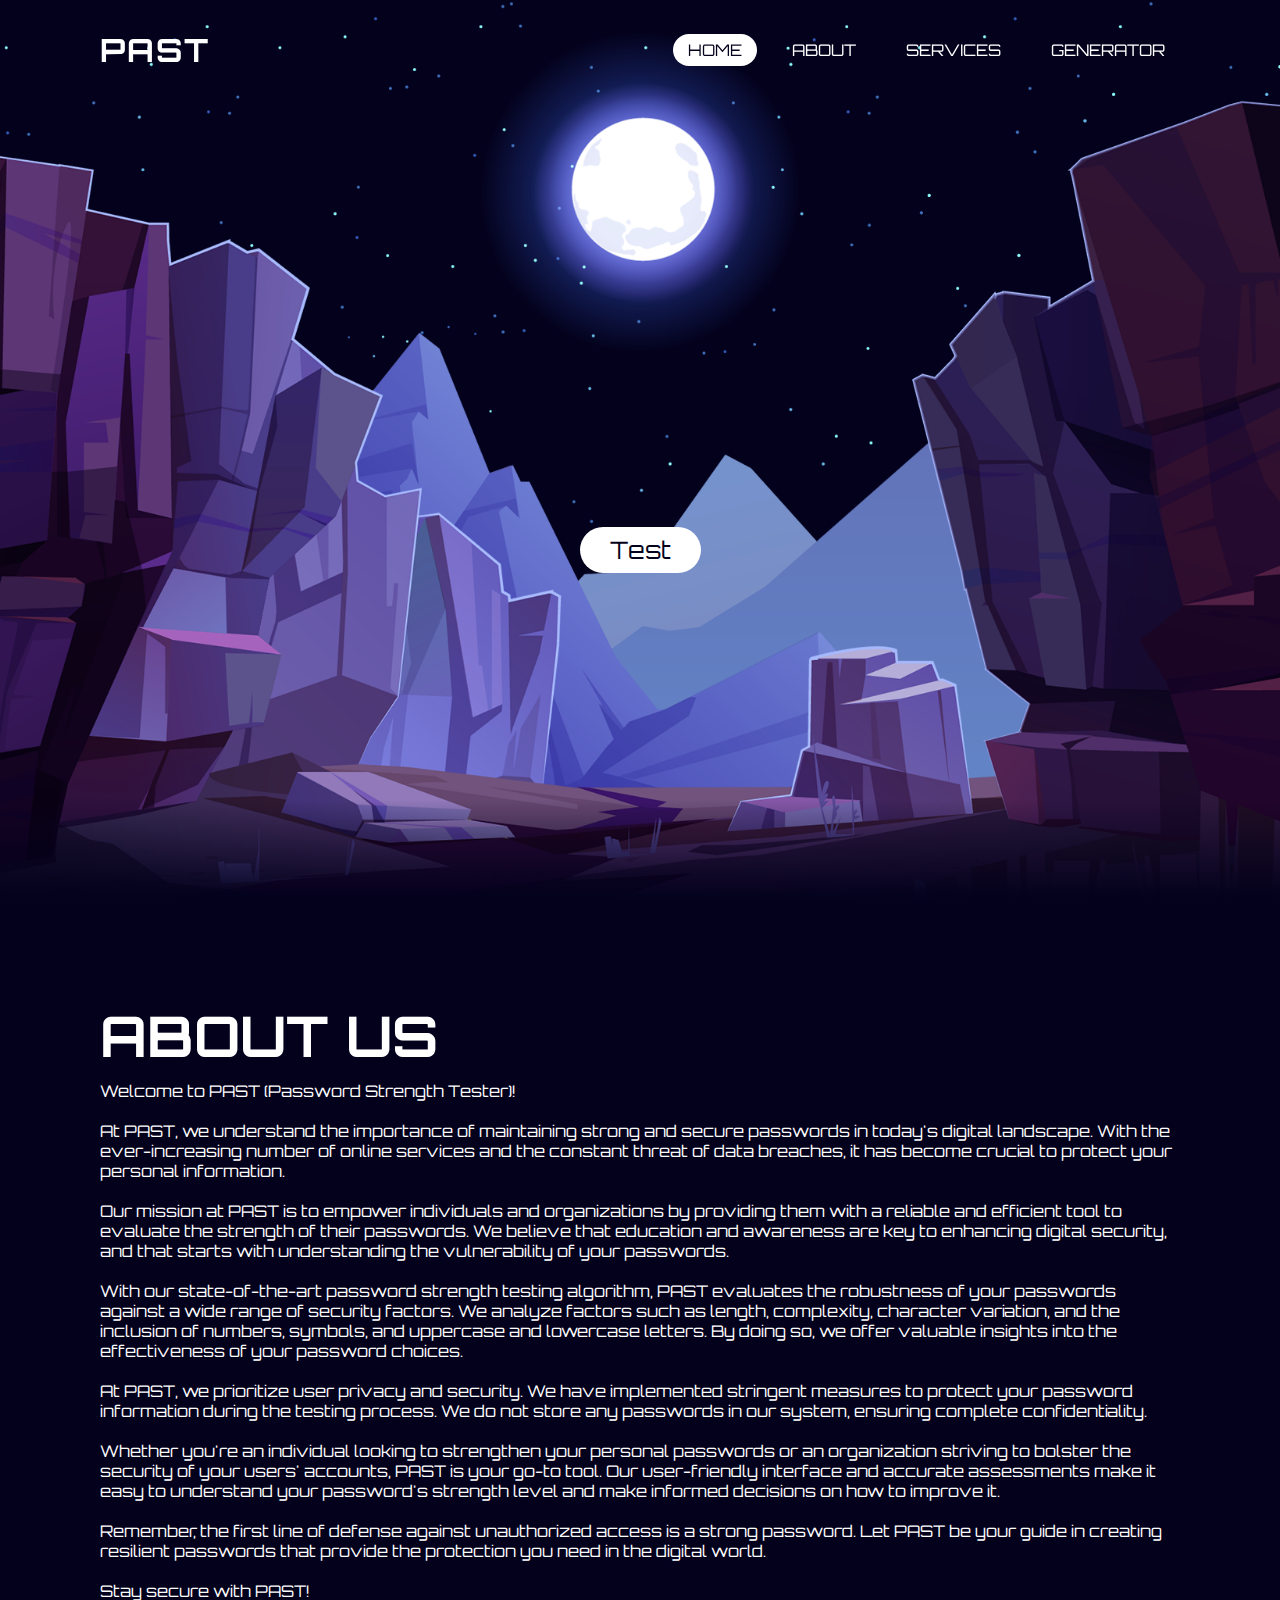
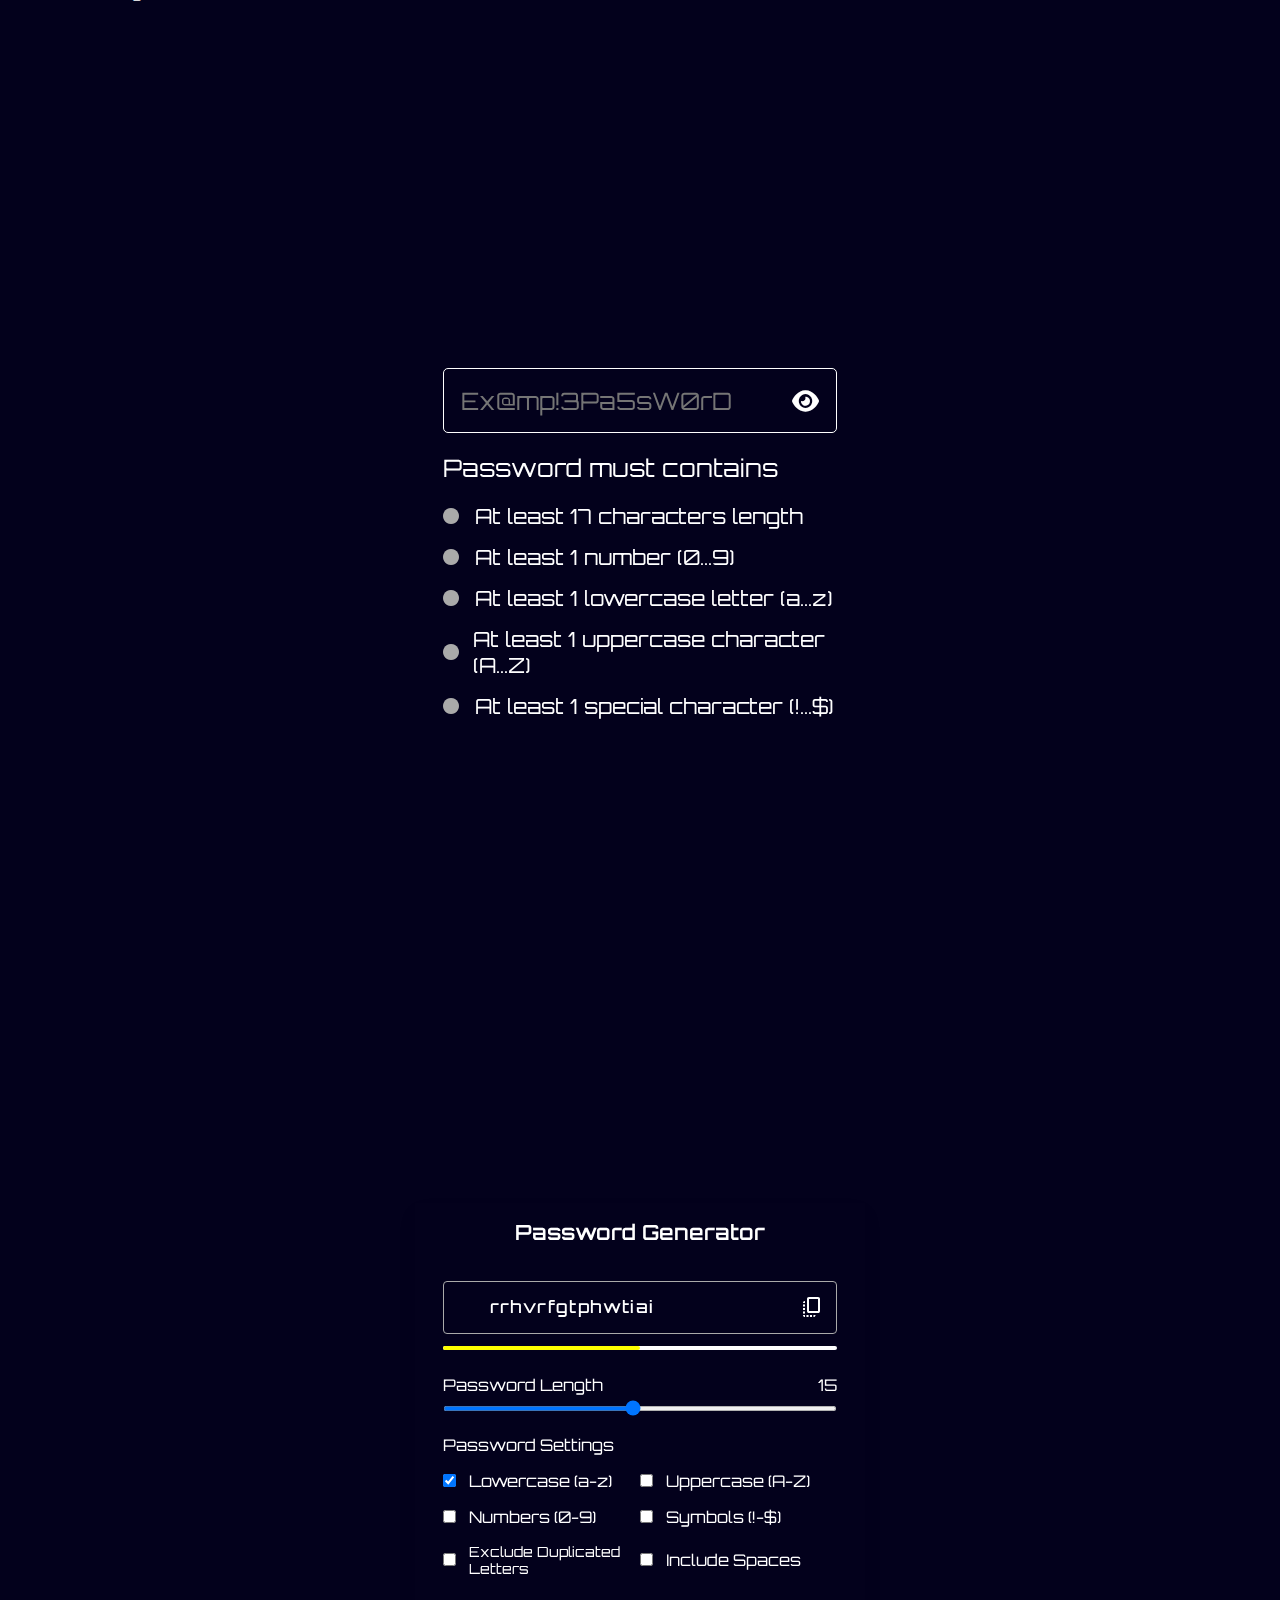
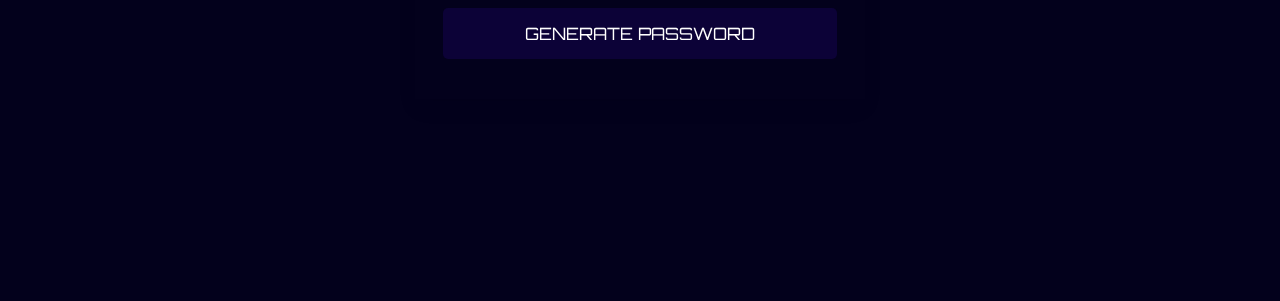
<file: index.html>
<!doctype html>
<html>
    <head>
        <title>Password Strength Tester</title>
        <link rel="stylesheet" type="text/css" href="design.css">
        <link rel="stylesheet" href="https://cdnjs.cloudflare.com/ajax/libs/font-awesome/6.3.0/css/all.min.css"> 
        <link rel="stylesheet" href="https://fonts.googleapis.com/css2?family=Material+Symbols+Outlined:opsz,wght,FILL,GRAD@20..48,100..700,0..1,-50..200" />
        <script src="app.js" defer></script>
    </head>
    <body>
        <header>
            <a href="#" class="logo">PAST</a>
            <ul>
                <li><a href="#" class="active">HOME</a></li>
                <li><a href="#sec">ABOUT</a></li>
                <li><a href="#testnowp">SERVICES</a></li>
                <li><a href="#passgenp">GENERATOR</a></li>
            </ul>
        </header>
        <section>
            <img src="stars.png" id="stars">
            <img src="moon.png" id="moon">
            <img src="mountains_behind.png" id="mountains_behind">
            <h2 id="text">Password Strength Tester</h2>
            <a href="#testnowp" id="btn">Test</a>
            <img src="mountains_front.png" id="mountains_front">
        </section>
        <div class="sec" id="sec">
            <h2>ABOUT US</h2>
            <p>Welcome to PAST (Password Strength Tester)!<br><br>At PAST, we understand the importance of 
            maintaining strong and secure passwords in today's digital landscape. With the ever-increasing 
            number of online services and the constant threat of data breaches, it has become crucial to 
            protect your personal information.<br><br>Our mission at PAST is to empower individuals and 
            organizations by providing them with a reliable and efficient tool to evaluate the strength of 
            their passwords. We believe that education and awareness are key to enhancing digital security, 
            and that starts with understanding the vulnerability of your passwords.<br><br>With our 
            state-of-the-art password strength testing algorithm, PAST evaluates the robustness of your 
            passwords against a wide range of security factors. We analyze factors such as length, complexity, 
            character variation, and the inclusion of numbers, symbols, and uppercase and lowercase letters. 
            By doing so, we offer valuable insights into the effectiveness of your password choices.<br><br>
            At PAST, we prioritize user privacy and security. We have implemented stringent measures to protect
            your password information during the testing process. We do not store any passwords in our system, 
            ensuring complete confidentiality.<br><br>Whether you're an individual looking to strengthen your personal 
            passwords or an organization striving to bolster the security of your users' accounts, PAST is your go-to 
            tool. Our user-friendly interface and accurate assessments make it easy to understand your password's 
            strength level and make informed decisions on how to improve it.<br><br>Remember, the first line of
            defense against unauthorized access is a strong password. Let PAST be your guide in creating 
            resilient passwords that provide the protection you need in the digital world.<br><br>Stay secure 
            with PAST!</p>
        </div>

        <div class="testnowp" id="testnowp">
            <div class="testnow" id="testnow">   
                <div class="pass-field" id="pass-field">
                <input type="password" placeholder="Ex@mp!3Pa5sW0rD" onkeypress="return disallowSpace(event)" autocomplete="new-password" style="color: #fff;">
                    <i class="fa-solid fa-eye"></i>
            </div>
                <div class="content" id="content">
                 <p style="color: #fff;">Password must contains</p>
                    <ul class="requirement-list" id="requirement-list">
                     <li>
                        <i class="fa-solid fa-circle"></i>
                        <span>At least 17 characters length</span>
                     </li>
                     <li>
                        <i class="fa-solid fa-circle"></i>
                        <span>At least 1 number (0...9)</span>
                     </li>
                     <li>
                        <i class="fa-solid fa-circle"></i>
                        <span>At least 1 lowercase letter (a...z)</span>
                     </li>
                     <li>
                        <i class="fa-solid fa-circle"></i>
                        <span>At least 1 uppercase character (A...Z)</span>
                     </li>
                     <li>
                        <i class="fa-solid fa-circle"></i>
                        <span>At least 1 special character (!...$)</span>
                     </li>
                </ul>
            </div>
        </div>
        </div>
        
        <script>
            let stars = document.getElementById('stars');
            let moon = document.getElementById('moon');
            let mountains_behind = document.getElementById('mountains_behind');
            let text = document.getElementById('text');
            let btn = document.getElementById('btn');
            let mountains_front = document.getElementById('mountains_front');
            let header = document.querySelector('header');

            window.addEventListener('scroll',function(){
                let value = window.scrollY;
                stars.style.left = value * 0.25 + 'px';
                moon.style.top = value * 1.05 + 'px';
                mountains_behind.style.left = value * 0.5 + 'px';
                mountains_front.style.left = value * 0 + 'px';
                text.style.marginRight = value * 4 + 'px';
                text.style.marginTop = value * 1.5 + 'px';
                btn.style.marginTop = value * 1.5 + 'px';
                header.style.top = value * 0.5 + 'px';
            })
        </script>

        <div class="passgenp" id="passgenp" style="display: flex; align-items: center; justify-content: center; min-height: 100vh;">
        <div class="passgen">
            <h2 style="text-align: center;">Password Generator</h2>
            <div class="passgenwrapper">
                <div class="passgeninputbox">
                    <input type="text" value="Ex@mp13_PAs5W0rD" disabled>
                    <span class="material-symbols-outlined">copy_all</span>
                </div>
                <div class="passgenindicator"></div>
                <div class="passgenlength">
                    <div class="passgendetails">
                        <label class="passgentitle">Password Length</label>
                        <span>15</span>
                    </div>
                    <input type="range" min="1" max="30" value="15" step="1">
                </div>
                <div class="passgensettings">
                    <label class="passgensettitle">Password Settings</label>
                    <ul class="passgenoptions">
                        <li class="passgenoption">
                            <input type="checkbox" id="passgenlowercase" checked>
                            <label for="passgenlowercase">Lowercase (a-z)</label>
                        </li>
                        <li class="passgenoption">
                            <input type="checkbox" id="passgenuppercase">
                            <label for="passgenuppercase">Uppercase (A-Z)</label>
                        </li>
                        <li class="passgenoption">
                            <input type="checkbox" id="passgennumbers">
                            <label for="passgennumbers">Numbers (0-9)</label>
                        </li>
                        <li class="passgenoption">
                            <input type="checkbox" id="passgensymbols">
                            <label for="passgensymbols">Symbols (!-$)</label>
                        </li>
                        <li class="passgenoption">
                            <input type="checkbox" id="passgenexcdup">
                            <label for="passgenexcdup" style="font-size: 14px;">Exclude Duplicated Letters</label>
                        </li>
                        <li class="passgenoption">
                            <input type="checkbox" id="passgenspaces">
                            <label for="passgenspaces">Include Spaces</label>
                        </li>
                    </ul>
                </div>
                <button class="passgenbtn">Generate Password</button>
            </div>
        </div>
    </div>

    </body>
</html>
</file>
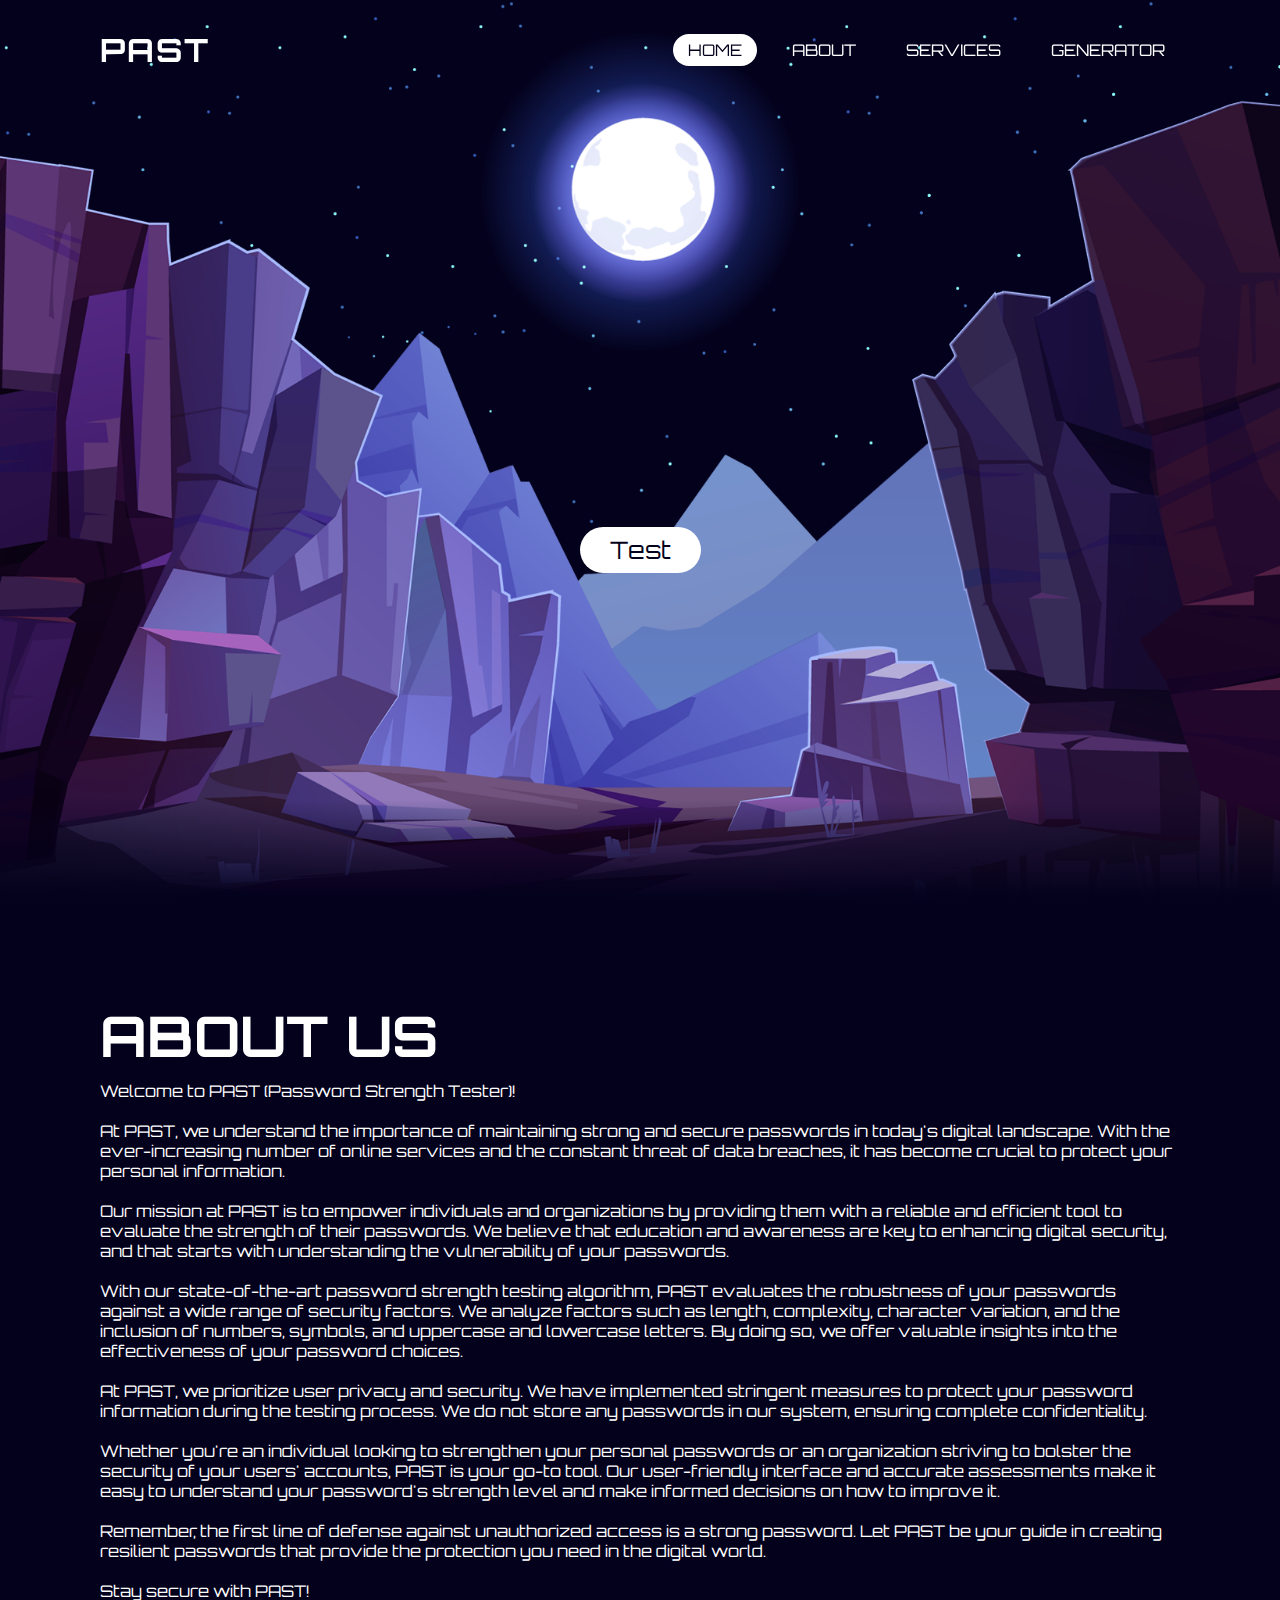
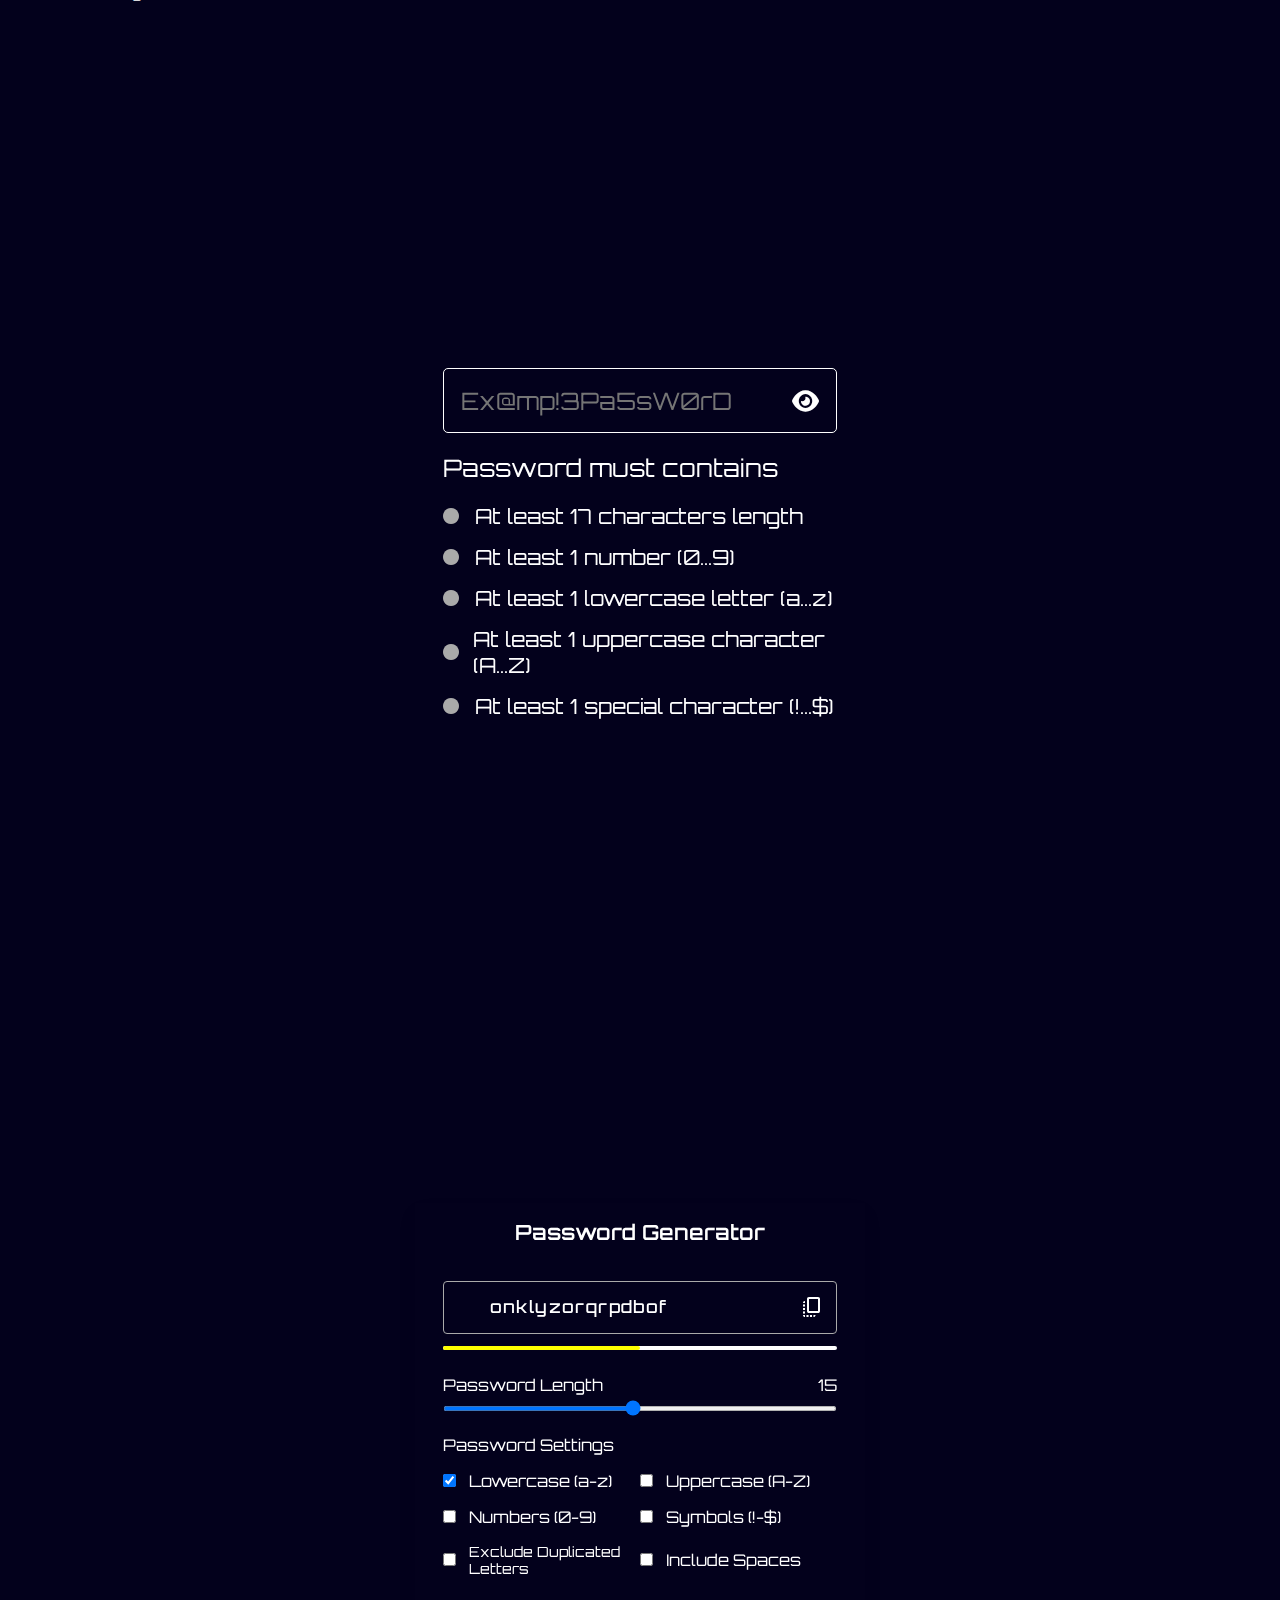
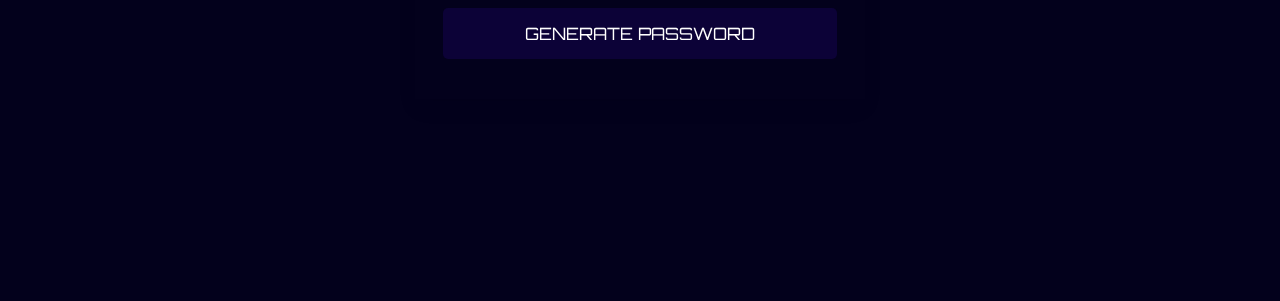
<file: home.html>
<!doctype html>
<html>
    <head>
        <title>Password Strength Tester</title>
        <link rel="stylesheet" type="text/css" href="design.css">
        <link rel="stylesheet" href="https://cdnjs.cloudflare.com/ajax/libs/font-awesome/6.3.0/css/all.min.css"> 
        <link rel="stylesheet" href="https://fonts.googleapis.com/css2?family=Material+Symbols+Outlined:opsz,wght,FILL,GRAD@20..48,100..700,0..1,-50..200" />
        <script src="app.js" defer></script>
    </head>
    <body>
        <header>
            <a href="#" class="logo">PAST</a>
            <ul>
                <li><a href="#" class="active">HOME</a></li>
                <li><a href="#sec">ABOUT</a></li>
                <li><a href="#testnowp">SERVICES</a></li>
                <li><a href="#passgenp">GENERATOR</a></li>
            </ul>
        </header>
        <section>
            <img src="stars.png" id="stars">
            <img src="moon.png" id="moon">
            <img src="mountains_behind.png" id="mountains_behind">
            <h2 id="text">Password Strength Tester</h2>
            <a href="#testnowp" id="btn">Test</a>
            <img src="mountains_front.png" id="mountains_front">
        </section>
        <div class="sec" id="sec">
            <h2>ABOUT US</h2>
            <p>Welcome to PAST (Password Strength Tester)!<br><br>At PAST, we understand the importance of 
            maintaining strong and secure passwords in today's digital landscape. With the ever-increasing 
            number of online services and the constant threat of data breaches, it has become crucial to 
            protect your personal information.<br><br>Our mission at PAST is to empower individuals and 
            organizations by providing them with a reliable and efficient tool to evaluate the strength of 
            their passwords. We believe that education and awareness are key to enhancing digital security, 
            and that starts with understanding the vulnerability of your passwords.<br><br>With our 
            state-of-the-art password strength testing algorithm, PAST evaluates the robustness of your 
            passwords against a wide range of security factors. We analyze factors such as length, complexity, 
            character variation, and the inclusion of numbers, symbols, and uppercase and lowercase letters. 
            By doing so, we offer valuable insights into the effectiveness of your password choices.<br><br>
            At PAST, we prioritize user privacy and security. We have implemented stringent measures to protect
            your password information during the testing process. We do not store any passwords in our system, 
            ensuring complete confidentiality.<br><br>Whether you're an individual looking to strengthen your personal 
            passwords or an organization striving to bolster the security of your users' accounts, PAST is your go-to 
            tool. Our user-friendly interface and accurate assessments make it easy to understand your password's 
            strength level and make informed decisions on how to improve it.<br><br>Remember, the first line of
            defense against unauthorized access is a strong password. Let PAST be your guide in creating 
            resilient passwords that provide the protection you need in the digital world.<br><br>Stay secure 
            with PAST!</p>
        </div>

        <div class="testnowp" id="testnowp">
            <div class="testnow" id="testnow">   
                <div class="pass-field" id="pass-field">
                <input type="password" placeholder="Ex@mp!3Pa5sW0rD" onkeypress="return disallowSpace(event)" autocomplete="new-password" style="color: #fff;">
                    <i class="fa-solid fa-eye"></i>
            </div>
                <div class="content" id="content">
                 <p style="color: #fff;">Password must contains</p>
                    <ul class="requirement-list" id="requirement-list">
                     <li>
                        <i class="fa-solid fa-circle"></i>
                        <span>At least 17 characters length</span>
                     </li>
                     <li>
                        <i class="fa-solid fa-circle"></i>
                        <span>At least 1 number (0...9)</span>
                     </li>
                     <li>
                        <i class="fa-solid fa-circle"></i>
                        <span>At least 1 lowercase letter (a...z)</span>
                     </li>
                     <li>
                        <i class="fa-solid fa-circle"></i>
                        <span>At least 1 uppercase character (A...Z)</span>
                     </li>
                     <li>
                        <i class="fa-solid fa-circle"></i>
                        <span>At least 1 special character (!...$)</span>
                     </li>
                </ul>
            </div>
        </div>
        </div>
        
        <script>
            let stars = document.getElementById('stars');
            let moon = document.getElementById('moon');
            let mountains_behind = document.getElementById('mountains_behind');
            let text = document.getElementById('text');
            let btn = document.getElementById('btn');
            let mountains_front = document.getElementById('mountains_front');
            let header = document.querySelector('header');

            window.addEventListener('scroll',function(){
                let value = window.scrollY;
                stars.style.left = value * 0.25 + 'px';
                moon.style.top = value * 1.05 + 'px';
                mountains_behind.style.left = value * 0.5 + 'px';
                mountains_front.style.left = value * 0 + 'px';
                text.style.marginRight = value * 4 + 'px';
                text.style.marginTop = value * 1.5 + 'px';
                btn.style.marginTop = value * 1.5 + 'px';
                header.style.top = value * 0.5 + 'px';
            })
        </script>

        <div class="passgenp" id="passgenp" style="display: flex; align-items: center; justify-content: center; min-height: 100vh;">
        <div class="passgen">
            <h2 style="text-align: center;">Password Generator</h2>
            <div class="passgenwrapper">
                <div class="passgeninputbox">
                    <input type="text" value="Ex@mp13_PAs5W0rD" disabled>
                    <span class="material-symbols-outlined">copy_all</span>
                </div>
                <div class="passgenindicator"></div>
                <div class="passgenlength">
                    <div class="passgendetails">
                        <label class="passgentitle">Password Length</label>
                        <span>15</span>
                    </div>
                    <input type="range" min="1" max="30" value="15" step="1">
                </div>
                <div class="passgensettings">
                    <label class="passgensettitle">Password Settings</label>
                    <ul class="passgenoptions">
                        <li class="passgenoption">
                            <input type="checkbox" id="passgenlowercase" checked>
                            <label for="passgenlowercase">Lowercase (a-z)</label>
                        </li>
                        <li class="passgenoption">
                            <input type="checkbox" id="passgenuppercase">
                            <label for="passgenuppercase">Uppercase (A-Z)</label>
                        </li>
                        <li class="passgenoption">
                            <input type="checkbox" id="passgennumbers">
                            <label for="passgennumbers">Numbers (0-9)</label>
                        </li>
                        <li class="passgenoption">
                            <input type="checkbox" id="passgensymbols">
                            <label for="passgensymbols">Symbols (!-$)</label>
                        </li>
                        <li class="passgenoption">
                            <input type="checkbox" id="passgenexcdup">
                            <label for="passgenexcdup" style="font-size: 14px;">Exclude Duplicated Letters</label>
                        </li>
                        <li class="passgenoption">
                            <input type="checkbox" id="passgenspaces">
                            <label for="passgenspaces">Include Spaces</label>
                        </li>
                    </ul>
                </div>
                <button class="passgenbtn">Generate Password</button>
            </div>
        </div>
    </div>

    </body>
</html>
</file>
<file: design.css>
@import url('https://fonts.googleapis.com/css?family=Orbitron');
*
{
    margin: 0;
    padding: 0;
    box-sizing: border-box;
    font-family: 'Orbitron', sans-serif;
    scroll-behavior: smooth;
}

body
{
    min-height: 100vh;
    overflow-x: hidden;
    background: #03011C;
}
header
{
    position: absolute;
    top: 0;
    left: 0;
    width: 100%;
    padding: 30px 100px;
    display: flex;
    justify-content: space-between;
    align-items: center;  
    z-index: 10000; 
}
header .logo
{
    color: #fff;
    font-weight: 700;
    text-decoration: none;
    font-size: 2em;
    text-transform: uppercase;
    letter-spacing: 2px;
}
header ul
{
    display: flex;
    justify-content: center;
    align-items: center;
}
header ul li
{
    list-style: none;
    margin-left: 20px;
}
header ul li a
{
    text-decoration: none;
    padding: 6px 15px;
    color: #fff;
    border-radius: 20px;
}
header ul li a:hover,
header ul li a.active
{
    background: #fff;
    color: #03011C;
} 
section
{
    position: relative;
    width: 100%;
    height: 100vh;
    padding: 100px;
    display: flex;
    justify-content: center;
    align-items: center;
    overflow: hidden;
}
section::before
{
    content: '';
    position: absolute;
    bottom: 0;
    width: 100%;
    height: 100px;
    background: linear-gradient(to top,#03011C,transparent);
    z-index: 1000;
}
section img
{
    position: absolute;
    top: 0;
    left: 0;
    width: 100%;
    height: 100%;
    object-fit: cover;
    pointer-events: none;
}
section img#moon
{
    mix-blend-mode: screen;
}
section img#mountains_front
{
    z-index: 10;
}
#text
{
    position: absolute;
    right: -350px;
    color: #fff;
    white-space: nowrap;
    font-size: 2.5em;
    z-index: 9;
}
#btn
{
    text-decoration: none;
    display: inline-block;
    padding: 8px 30px;
    border-radius: 40px;
    background: #fff;
    color: #03011C;
    font-size: 1.5em;
    z-index: 9;
    transform: translateY(100px);
}
.testnowp
{
    min-height: 100vh;
    display: flex;
    align-items: center;
    justify-content: center;
}
.testnow
{
    width: 450px;
    overflow: hidden;
    padding: 28px;
    border-radius: 8px;
}

    /* display: flex;
    align-items: center;
    flex-direction: column;
    justify-content: center;
    min-height: 40vh;
    color: #fff;
    background: #0C0237;
    position: relative;
    margin: 0 auto;
    width: 550px;
    max-width: 100%;
    padding: 28px;
    border-radius: 40px;
} */
.testnow .pass-field
{
    height: 65px;
    width: 100%;
    position: relative;
    color: #fff;
}
.pass-field input
{
    width: 100%;
    height: 100%;
    padding: 0 17px;
    outline: none;
    font-size: 1.5rem;
    border-radius: 5px;
    border: 1px solid #fff;
    background: #03011C;
}
.pass-field input:focus
{
    padding: 0 16px;
    border: 2px solid #fff;
}
.pass-field i
{
    right: 18px;
    top: 50%;
    font-size: 1.5rem;
    color: #fff;
    cursor: pointer;
    position: absolute;
    transform: translateY(-50%);
}
.testnow .content
{
    margin: 20px 0 10px;
}
.content p
{
    font-size: 1.5rem;
    color: #fff;
}
.content .requirement-list
{
    margin-top: 20px;
}
.requirement-list li
{
    list-style: none;
    font-size: 1.3rem;
    display: flex;
    align-items: center;
    margin-bottom: 15px;
    color: #fff;
}
.requirement-list li i
{
    font-size: 1rem;
    color: #aaa;
    width: 20px;
}
.requirement-list li.valid i
{
    font-size: 1.3rem;
    color: #00B512;
}
.requirement-list li span
{
    margin-left: 12px;
}
.requirement-list li.valid span
{
    color: #00B512;
}
.sec
{
    position: relative;
    padding: 100px;
    background: #03011C;
}
.sec h2
{
    font-size: 3.5em;
    margin-bottom: 10px;
    color: #fff;
}
.sec p
{
    font-size: 1em;
    color: #fff;
}
.passgen
{
    flex-direction: column;
    color: #fff;
    width: 450px;
    box-shadow: 0 10px 20px rgba(0,0,0,0.05);
}
.passgen h2
{
    font-weight: 600;
    font-size: 1.31rem;
    padding: 1rem 1.75rem;
}
.passgenwrapper
{ 
    margin: 1.25rem 1.75rem;
}
.passgenwrapper .passgeninputbox
{
    position: relative;
}
.passgeninputbox input
{
    width: 100%;
    height: 53px;
    color: #fff;
    background: none;
    font-size: 1.06rem;
    font-weight: 500;
    border-radius: 4px;
    letter-spacing: 1.4px;
    border: 1px solid #aaa;
    padding: 0 2.85rem 0.1rem;
}
.passgeninputbox span
{
    position: absolute;
    right: 13px;
    cursor: pointer;
    line-height: 53px;
    color: #fff;
}
.passgeninputbox span:hover
{
    color: #4285F4;
}
.passgenwrapper .passgenindicator
{
    width: 100%;
    height: 4px;
    position: relative;
    background: #fff;
    margin-top: 0.75rem;
    border-radius: 25px;
}
.passgenindicator::before
{
    position: absolute;
    content: "";
    height: 100%;
    width: 50%;
    border-radius: inherit;
    transition: width 0.3s ease;
}
.passgenindicator#weak::before
{
    width: 20%;
    background: red;
}
.passgenindicator#medium::before
{
    width: 50%;
    background: yellow;
}
.passgenindicator#strong::before
{
    width: 100%;
    background: green;
}
.passgenwrapper .passgenlength
{
    margin: 1.56rem 0 1.25rem;
}
.passgenlength .passgendetails
{
    display: flex;
    justify-content: space-between;
}
.passgenlength input
{
    width: 100%;
    height: 5px;
    color: #fff;
}
.passgensettings .passgenoptions
{
    display: flex;
    list-style: none;
    flex-wrap: wrap;
    margin-top: 1rem;
}
.passgensettings .passgenoptions .passgenoption
{
    display: flex;
    align-items: center;
    margin-bottom: 1rem;
    width: calc(100% /2);
}
.passgenoptions .passgenoption:first-child
{
    pointer-events: none;
}
.passgenoptions .passgenoption label
{
    cursor: pointer;
    color: #fff;
    padding-left: 0.8rem;
}
.passgenwrapper .passgenbtn
{
    width: 100%;
    color: #fff;
    border: none;
    outline: none;
    cursor: pointer;
    background: #0C0237;
    font-size: 1.06rem;
    padding: 0.94rem 0;
    border-radius: 5px;
    text-transform: uppercase;
    margin: 0.94rem 0 1.3rem;
}
</file>
